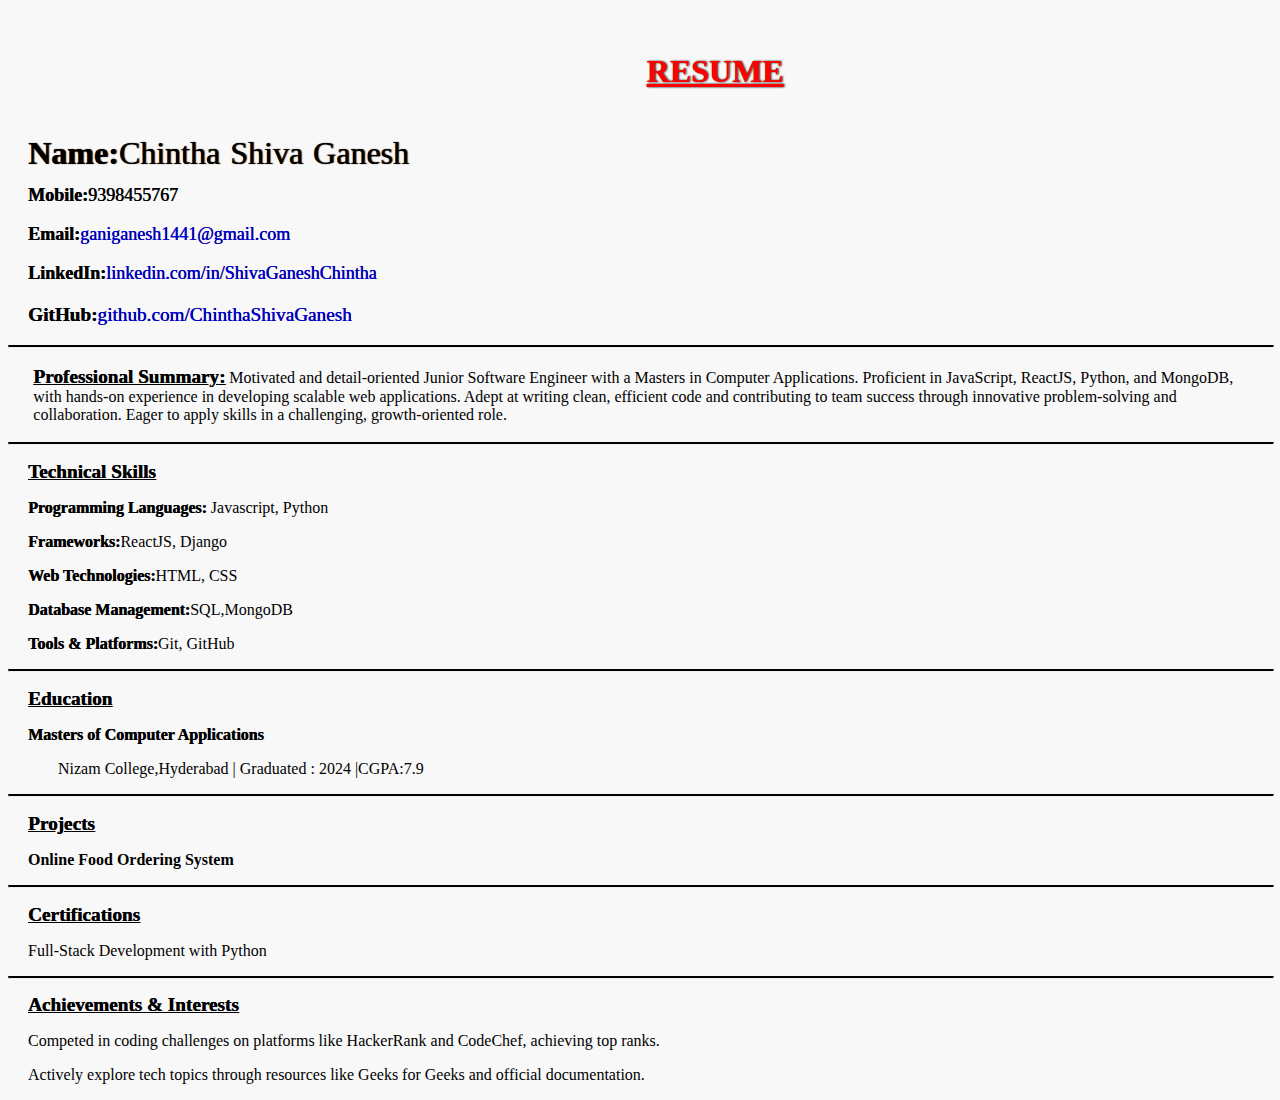
<file: index.html>
<!DOCTYPE html>
<html lang="en">
<head>
	<meta charset="UTF-8">
	<meta name="viewport" content="width=device-width, initial-scale=1.0">
	<title>My Resume</Title>
	<link href="./Resume.css" rel="stylesheet">
	</head>
	<body>
		<h1 class="heading">RESUME</h1>
		<div class="top">
			 	<p class="name"><b>Name:</b>Chintha Shiva Ganesh</p>
				<p class="Mobile"><b>Mobile:</b>9398455767</p>
				<p class="email"><b>Email:</b><a href="https://mail.google.com/mail/?tab=rm&ogbl">ganiganesh1441@gmail.com</a></p>
				<p class="linkedin"><b>LinkedIn:</b><a href="https://www.linkedin.com/in/shiva-ganesh-chintha-0a9302240?lipi=urn%3Ali%3Apage%3Ad_flagship3_profile_view_base_contact_details%3Bt1rPQb7QQ%2ByLx2XFqocFmw%3D%3D">linkedin.com/in/ShivaGaneshChintha</a><p>
				<p class="github"><b>GitHub:</b><a href="https://github.com/ChinthaShivaGanesh">github.com/ChinthaShivaGanesh</a>
		</div>
		<hr>
		<p class="Professional-summary"><b class="h2">Professional Summary:</b> Motivated and detail-oriented Junior Software Engineer with a Masters in Computer Applications. Proficient in JavaScript, ReactJS, Python, and MongoDB, with hands-on experience in developing scalable web applications. Adept at writing clean, efficient code and contributing to team success through innovative problem-solving and collaboration. Eager to apply skills in a challenging, growth-oriented role.
		</p>
		<hr>
		<h2 class="Technical-skills">Technical Skills</h2>
		<p class="pl"><b class="p2">Programming Languages:</b> Javascript, Python</p>
		<p ><b class="fw">Frameworks:</b>ReactJS, Django</p>
		<p ><b class="wt">Web Technologies:</b>HTML, CSS</p>
		<p ><b class="db">Database Management:</b>SQL,MongoDB</p>
		<p ><b class="tools">Tools & Platforms:</b>Git, GitHub</p>
		<hr>
		<h2 class="edu">Education</h2>
		<p class="degreename"><b>Masters of Computer Applications</b></p>
		<p class="clgname">Nizam College,Hyderabad | Graduated : 2024 |CGPA:7.9</p>
		<hr>
		<h2 class="proj">Projects</h2>
		<p class="projtitle"><b>Online Food Ordering System</b></p>
		<hr>
		<h2 class="certi">Certifications</h2>
		<p class="cername">Full-Stack Development with Python</p>
		<hr>
		<h2 class="Achievements">Achievements & Interests</h2>
		<p class="ach1">Competed in coding challenges on platforms like HackerRank and CodeChef, achieving top ranks.</p>
		<p class="ach1">Actively explore tech topics through resources like Geeks for Geeks and official documentation.</p>
</body> 
</html>
</file>
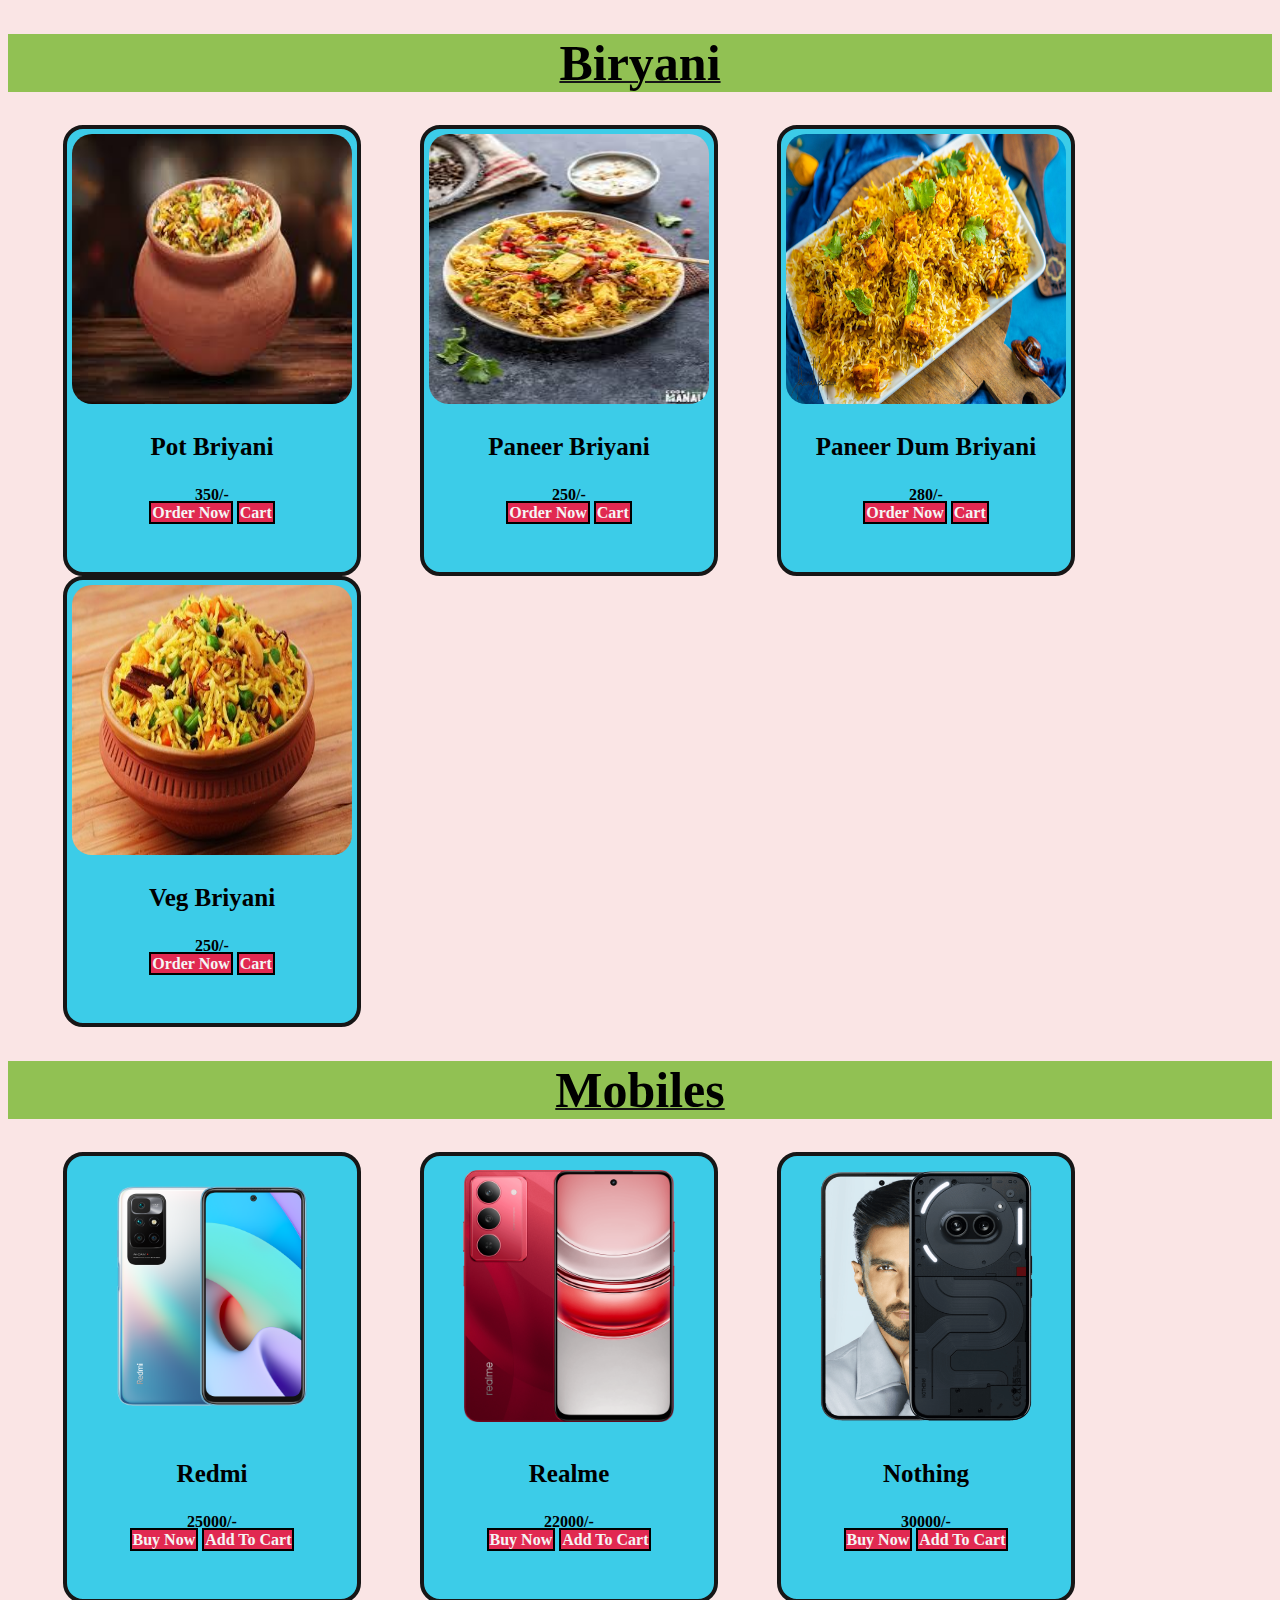
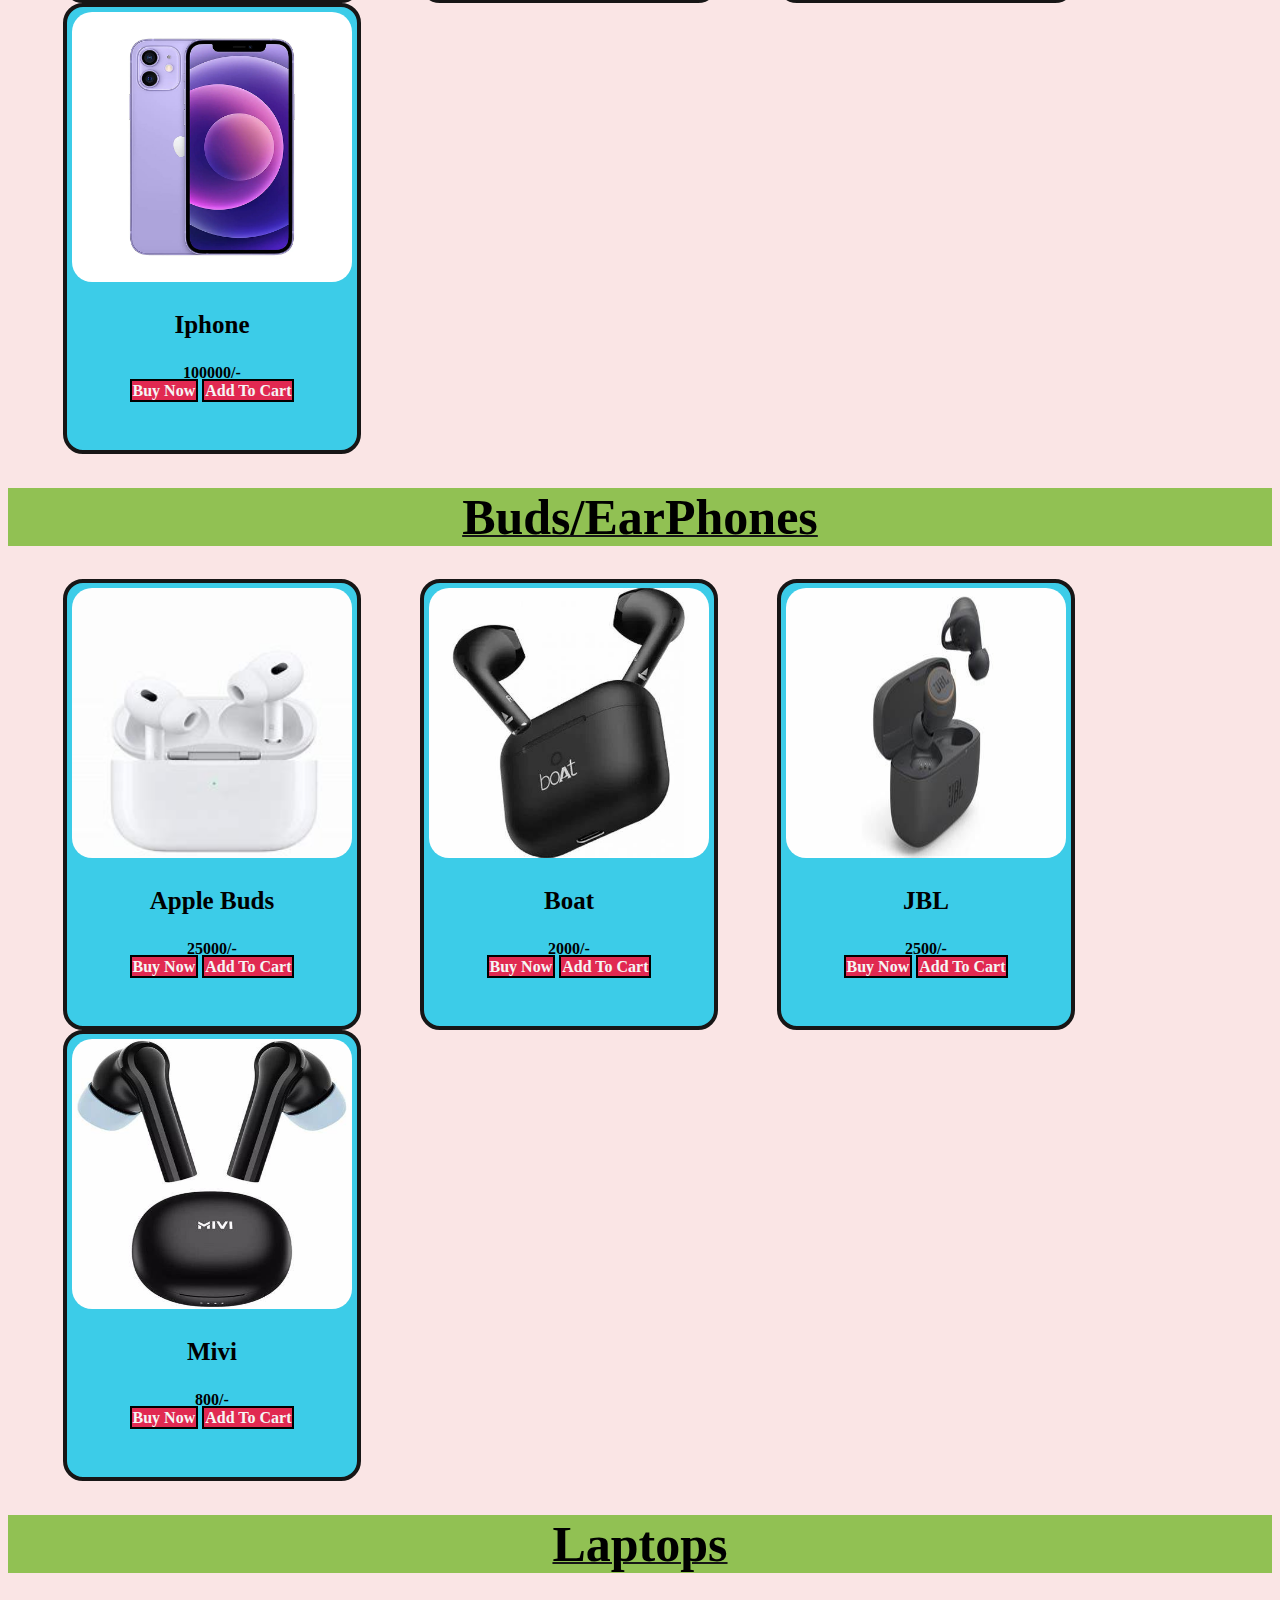
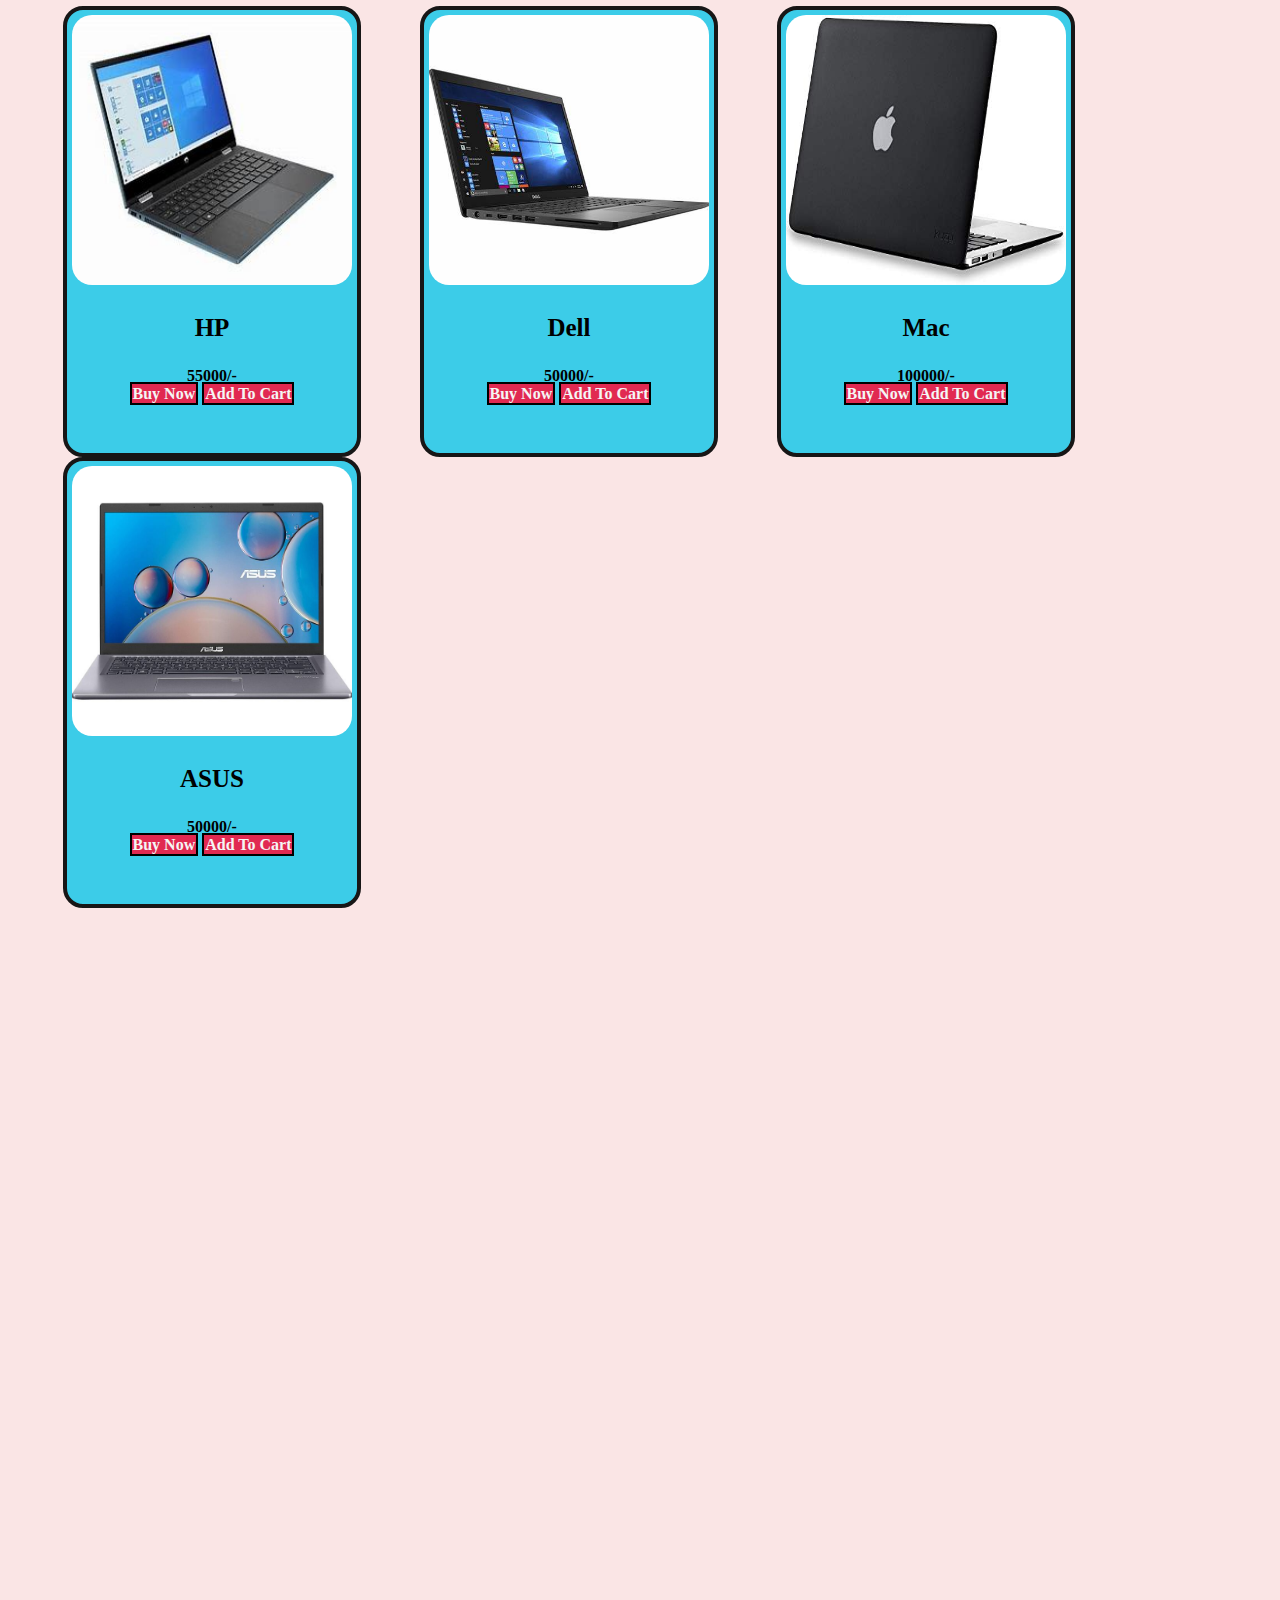
<file: Day2/Cards.html>
<!DOCTYPE html>
<html lang="en">
<head>
    <meta charset="UTF-8">
    <meta name="viewport" content="width=device-width, initial-scale=1.0">
    <title>Cards </title>
    <link href="./Cards.css" rel="stylesheet">
</head>
<body>
    <h1>Biryani</h1>
    <div class="div1">
        <img src="./PotBiryani.jpg"/>
        <p>Pot Briyani</p>
        <span class=>350/-</span>
        <div class="button">
        <span>Order Now</span>
        <span>Cart</span>
        </div> 
    </div>

    <div class="div1">
        <img src="./PaneerBiryani.png"/>
        <p>Paneer Briyani</p>
        <span class=>250/-</span>
        <div class="button">
        <span>Order Now</span>
        <span>Cart</span>
        </div> 
    </div>

    <div class="div1">
        <img src="./PDB2.jpg"/>
        <p>Paneer Dum Briyani</p>
        <span class>280/-</span>
        <div class="button">
        <span>Order Now</span>
        <span>Cart</span>
        </div> 
    </div>

    <div class="div1">
        <img src="./VegBiryani.jpg"/>
        <p>Veg Briyani</p>
        <span class>250/-</span>
        <div class="button">
        <span>Order Now</span>
        <span>Cart</span>
        </div> 
    </div>

    <h1>Mobiles</h1>
    <div class="div1">
        <img src="./Redmi.png"/>
        <p>Redmi</p>
        <span class>25000/-</span>
        <div class="button">
        <span>Buy Now</span>
        <span>Add To Cart</span>
        </div> 
    </div>

    <div class="div1">
        <img src="./Realme.png"/>
        <p>Realme</p>
        <span class>22000/-</span>
        <div class="button">
        <span>Buy Now</span>
        <span>Add To Cart</span>
        </div> 
    </div>

    <div class="div1">
        <img src="./Nothing.png"/>
        <p>Nothing</p>
        <span class>30000/-</span>
        <div class="button">
        <span>Buy Now</span>
        <span>Add To Cart</span>
        </div> 
    </div>

    <div class="div1">
        <img src="./APPLE.jpg"/>
        <p>Iphone</p>
        <span class>100000/-</span>
        <div class="button">
        <span>Buy Now</span>
        <span>Add To Cart</span>
        </div> 
    </div>

    <h1>Buds/EarPhones</h1>
    <div class="div1">
        <img src="./AppleBuds.jpg"/>
        <p>Apple Buds</p>
        <span class>25000/-</span>
        <div class="button">
        <span>Buy Now</span>
        <span>Add To Cart</span>
        </div> 
    </div>

    <div class="div1">
        <img src="./Boat.jpg"/>
        <p>Boat</p>
        <span class>2000/-</span>
        <div class="button">
        <span>Buy Now</span>
        <span>Add To Cart</span>
        </div> 
    </div>

    <div class="div1">
        <img src="./JBL.jpg"/>
        <p>JBL</p>
        <span class>2500/-</span>
        <div class="button">
        <span>Buy Now</span>
        <span>Add To Cart</span>
        </div> 
    </div>

    <div class="div1">
        <img src="./Mivi.jpg"/>
        <p>Mivi</p>
        <span class>800/-</span>
        <div class="button">
        <span>Buy Now</span>
        <span>Add To Cart</span>
        </div> 
    </div>

    <h1>Laptops</h1>
    <div class="div1">
        <img src="./HP.jpg"/>
        <p>HP</p>
        <span class>55000/-</span>
        <div class="button">
        <span>Buy Now</span>
        <span>Add To Cart</span>
        </div> 
    </div>

    <div class="div1">
        <img src="./Dell.jpg"/>
        <p>Dell</p>
        <span class>50000/-</span>
        <div class="button">
        <span>Buy Now</span>
        <span>Add To Cart</span>
        </div> 
    </div>

    <div class="div1">
        <img src="./Mac.jpg"/>
        <p>Mac</p>
        <span class>100000/-</span>
        <div class="button">
        <span>Buy Now</span>
        <span>Add To Cart</span>
        </div> 
    </div>

    <div class="div1">
        <img src="./ASUS.jpg"/>
        <p>ASUS</p>
        <span class>50000/-</span>
        <div class="button">
        <span>Buy Now</span>
        <span>Add To Cart</span>
        </div> 
    </div>
</file>
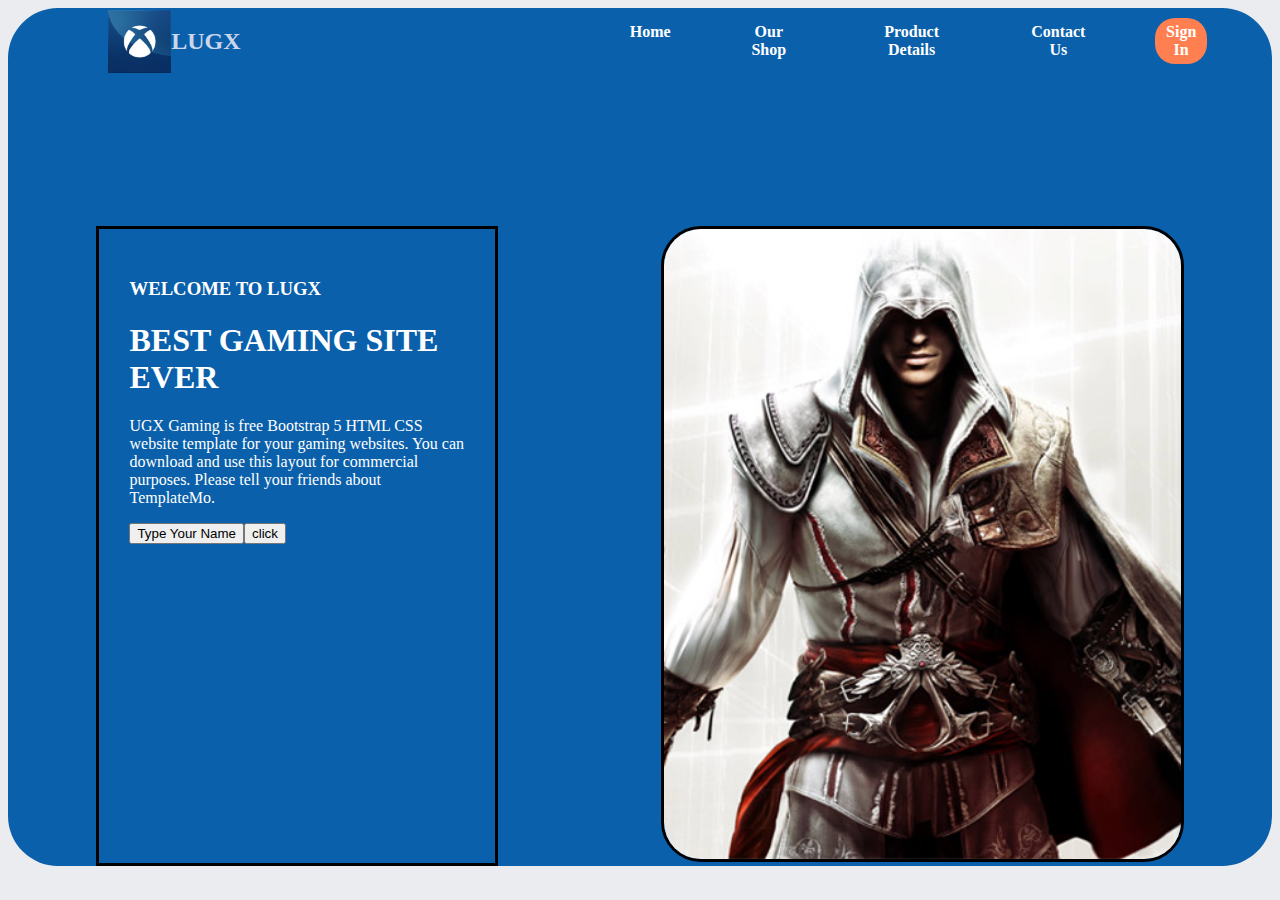
<file: Day5/Live View Page.html>
<!DOCTYPE html>
<html lang="en">
<head>
    <meta charset="UTF-8">
    <meta name="viewport" content="width=device-width, initial-scale=1.0">
    <title>LUGX</title>
    <link rel="stylesheet" href="./Live View Page.css">
</head>
<body>
    <div id="chocobar">
    <div id="navbar">
        <img src="./Logo2.jpg" class="img1">
        <span><h2 id="navbar-name">LUGX</h2></span>
        <div id="nav_links">
            <a href="" class="home">Home</a>
            <a href="" class="ourshop">Our Shop</a>
            <a href="" class="productdetails">Product Details</a>
            <a href="" class="contactus">Contact Us</a>
            <a href="" class="signin">Sign In</a>
        </div>
    </div>    
        <div class="navbar2">
            <div class="leftnavbar">
               <span><h3>WELCOME TO LUGX</h3></span>
               <h1>BEST GAMING <span class="site">SITE</span> EVER</h1>
               <P>UGX Gaming is free Bootstrap 5 HTML CSS website template for your gaming websites. 
                You can download and use this layout for commercial purposes. Please tell your friends 
                about TemplateMo.
            </P>
            <input type="button" value="Type Your Name"><button>click</button>
            </div>
            <div class="rightnavbar">
             <img src="./Maskman.jpg">
            </div>
        </div>
    </div>    
</body>
</html>
</file>
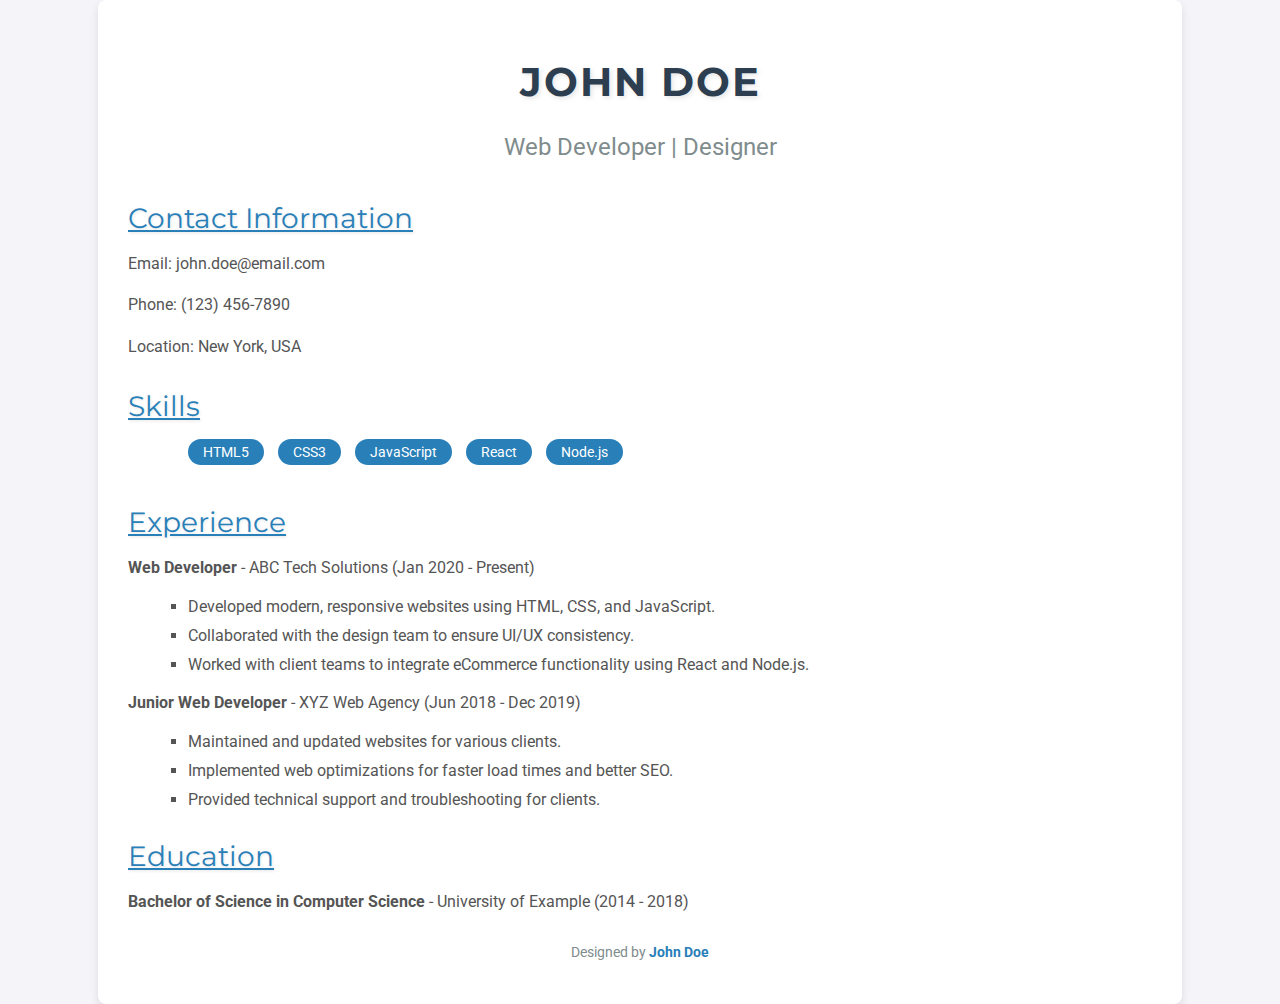
<file: Research Topic/SampleResume.html>
<!DOCTYPE html>
<html lang="en">
<head>
  <meta charset="UTF-8">
  <meta name="viewport" content="width=device-width, initial-scale=1.0">
  <title>My Resume</title>
  <link href="https://fonts.googleapis.com/css2?family=Roboto:wght@400;500;700&family=Montserrat:wght@300;400&display=swap" rel="stylesheet">
  <style>
    body {
      font-family: 'Roboto', sans-serif;
      margin: 0;
      padding: 0;
      background-color: #f4f4f9;
      color: #333;
    }

    .container {
      width: 80%;
      margin: 0 auto;
      background-color: #fff;
      padding: 30px;
      box-shadow: 0 4px 8px rgba(0, 0, 0, 0.1);
      border-radius: 8px;
    }

    header {
      text-align: center;
      margin-bottom: 40px;
    }

    header h1 {
      font-family: 'Montserrat', sans-serif;
      font-size: 40px;
      color: #2C3E50;
      text-transform: uppercase;
      letter-spacing: 2px;
      text-shadow: 2px 2px 5px rgba(0, 0, 0, 0.1);
    }

    header h2 {
      font-size: 24px;
      color: #7F8C8D;
      font-weight: 400;
      margin-top: 10px;
    }

    .section-title {
      font-family: 'Montserrat', sans-serif;
      font-size: 28px;
      color: #2980B9;
      text-decoration: underline;
      margin-bottom: 15px;
      text-shadow: 1px 1px 3px rgba(0, 0, 0, 0.1);
    }

    .section {
      margin-bottom: 30px;
    }

    .content p {
      font-size: 16px;
      line-height: 1.6;
      color: #555;
      margin-bottom: 10px;
      text-align: justify;
    }

    .content ul {
      list-style-type: square;
      margin-left: 20px;
      color: #555;
    }

    .content ul li {
      margin-bottom: 10px;
    }

    .skills li {
      display: inline-block;
      margin-right: 10px;
      background-color: #2980B9;
      color: #fff;
      padding: 5px 15px;
      border-radius: 20px;
      font-size: 14px;
    }

    footer {
      text-align: center;
      font-size: 14px;
      color: #7F8C8D;
      margin-top: 20px;
      font-family: 'Roboto', sans-serif;
    }

    footer a {
      color: #2980B9;
      text-decoration: none;
      font-weight: bold;
    }

    footer a:hover {
      text-decoration: underline;
    }

  </style>
</head>
<body>

  <div class="container">
    <header>
      <h1>John Doe</h1>
      <h2>Web Developer | Designer</h2>
    </header>

    <div class="section">
      <div class="section-title">Contact Information</div>
      <div class="content">
        <p>Email: john.doe@email.com</p>
        <p>Phone: (123) 456-7890</p>
        <p>Location: New York, USA</p>
      </div>
    </div>

    <div class="section">
      <div class="section-title">Skills</div>
      <div class="content">
        <ul class="skills">
          <li>HTML5</li>
          <li>CSS3</li>
          <li>JavaScript</li>
          <li>React</li>
          <li>Node.js</li>
        </ul>
      </div>
    </div>

    <div class="section">
      <div class="section-title">Experience</div>
      <div class="content">
        <p><strong>Web Developer</strong> - ABC Tech Solutions (Jan 2020 - Present)</p>
        <ul>
          <li>Developed modern, responsive websites using HTML, CSS, and JavaScript.</li>
          <li>Collaborated with the design team to ensure UI/UX consistency.</li>
          <li>Worked with client teams to integrate eCommerce functionality using React and Node.js.</li>
        </ul>
        <p><strong>Junior Web Developer</strong> - XYZ Web Agency (Jun 2018 - Dec 2019)</p>
        <ul>
          <li>Maintained and updated websites for various clients.</li>
          <li>Implemented web optimizations for faster load times and better SEO.</li>
          <li>Provided technical support and troubleshooting for clients.</li>
        </ul>
      </div>
    </div>

    <div class="section">
      <div class="section-title">Education</div>
      <div class="content">
        <p><strong>Bachelor of Science in Computer Science</strong> - University of Example (2014 - 2018)</p>
      </div>
    </div>

    <footer>
      <p>Designed by <a href="https://www.linkedin.com/in/johndoe" target="_blank">John Doe</a></p>
    </footer>
  </div>

</body>
</html>
</file>
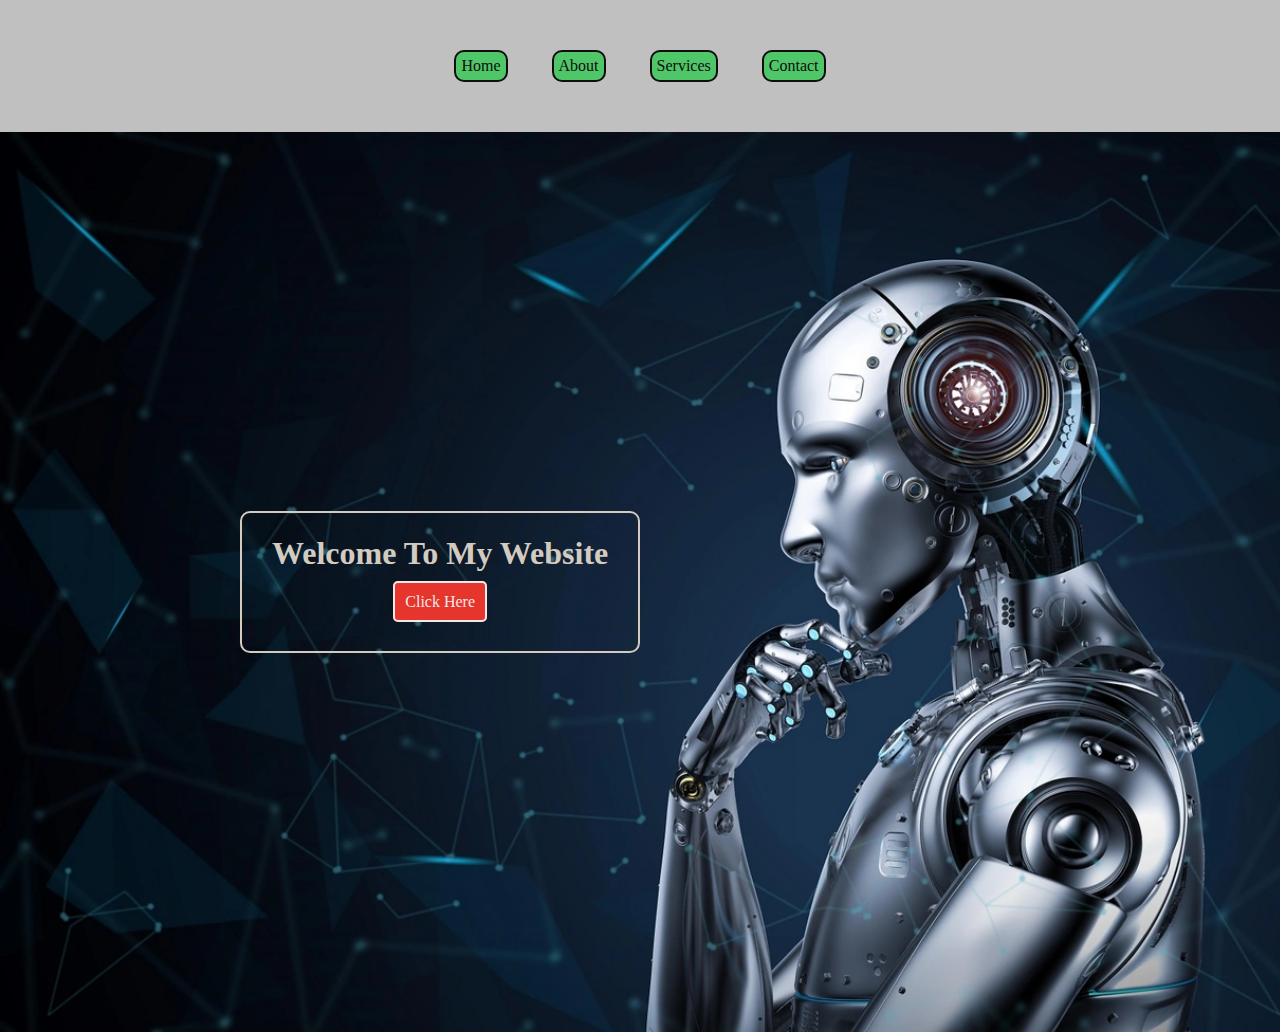
<file: Research Topic/Sticky Position.html>
<!DOCTYPE html>
<html lang="en">
<head>
    <meta charset="UTF-8">
    <meta name="viewport" content="width=device-width, initial-scale=1.0">
    <title>Sticky Position</title>
    <link rel="stylesheet" href="./Sticky Position.css">
</head>
<body>
    <div class="navbar">
        <a href="#home">Home</a>
        <a href="#about">About</a>
        <a href="#services">Services</a>
        <a href="#contact">Contact</a>
    </div>
    <div class="herobanner">
        <div class="herotext">
            <h1>Welcome To My Website</h1>
            <span>Click Here</span>
        </div>
    </div>
    <div 
</body>
</html>
</file>
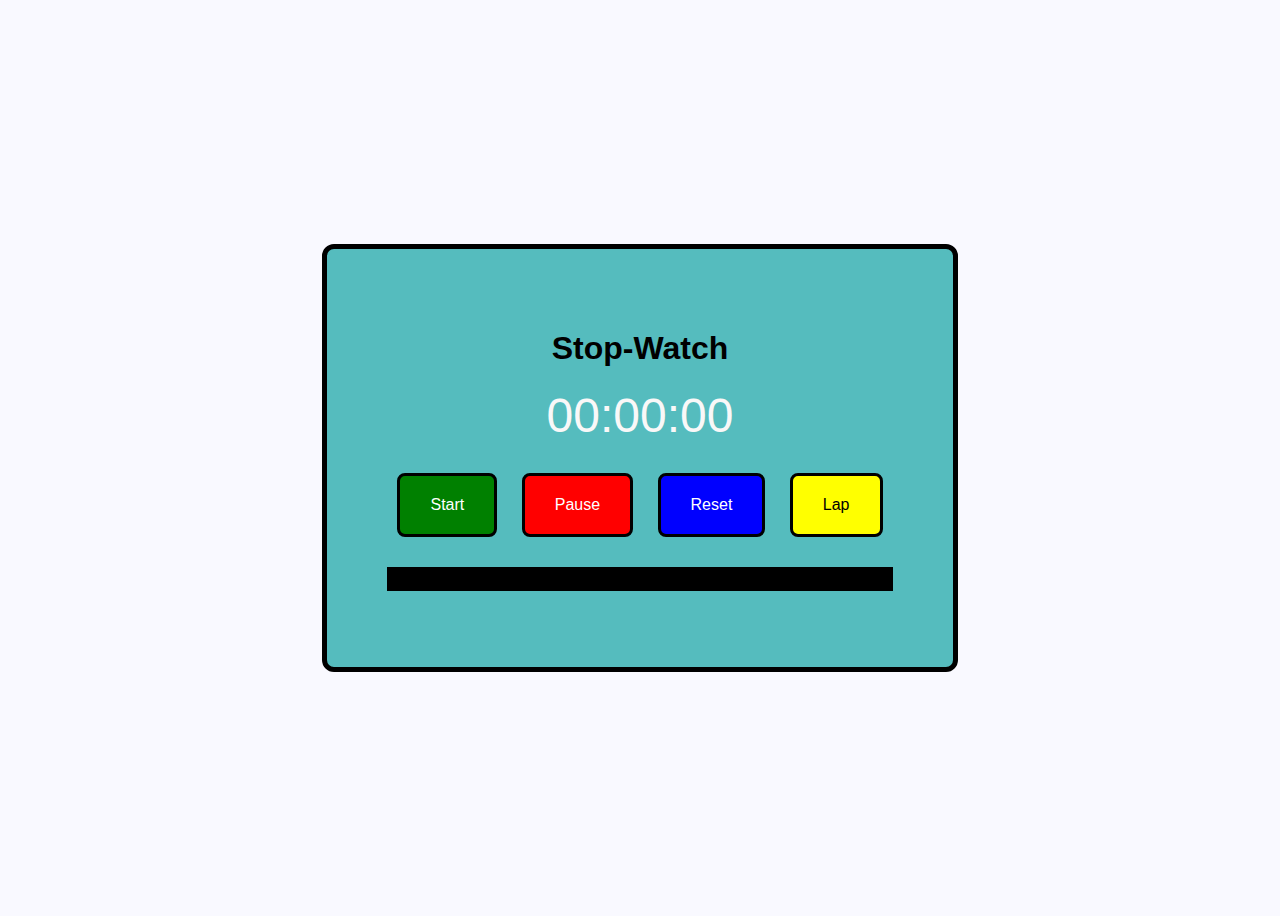
<file: StopWatch/Stopwatch - Copy.html>
<!DOCTYPE html>
<html lang="en">
<head>
  <meta charset="UTF-8" />
  <meta name="viewport" content="width=device-width, initial-scale=1.0"/>
  <title>Stopwatch</title>
  <link rel="stylesheet" href="./Stopwatch - Copy.css"/>
</head>
<body>
  <div class="container">
    <h1>Stop-Watch</h1>
    <div id="display">00:00:00</div>
    <div class="buttons">
      <button id="startBtn">Start</button>
      <button id="pauseBtn">Pause</button>
      <button id="resetBtn">Reset</button>
      <button id="lapBtn">Lap</button>
    </div>
    <ul id="laps"></ul>
  </div>
  <script src="./Stopwatch - Copy.js"></script>
</body>
</html>
</file>
<file: Resume.css>
body{
    background-color: rgb(248, 248, 249);
    text-indent: 20px;
    
}


.heading{
    display: block;
    text-align: center;
    color: rgb(255, 0, 0);    
    text-decoration: underline;
    text-shadow: 1px 0px 2px #000000;
    font-family: 'Times New Roman', Times, serif;
    border: #000000;
    line-height: 100px;
    text-indent: 150px;
}


.name{
    display: block;
    font-size: xx-large;
    text-shadow: 1px 0px 1px #000000;
    word-spacing: 2px;
    text-transform: capitalize;
    text-indent: 20px;
    line-height: 0px;
}

.place{
    display:block;
    font-size: large;
    text-shadow: 1px 0px 1px #000000;
    text-transform: capitalize;
    
}

.Mobile{
    display: block;
    font-size: large;
    text-shadow: 0.5px 0px 0.5px #000000;
    text-transform: capitalize;

}

.email{
    display: block;
    font-size: large;
    text-shadow: 0.5px 0px 0.5px #000000;
    text-transform:none;
}

.email a{
    text-decoration: none;
}

.linkedin{
    display: block;
    font-size: large;
    text-shadow: 0.5px 0px 0.5px #000000;
    text-transform:none;
}

.linkedin a{
    text-decoration: none;
}

.github{
    display: block;
    font-size: larger;
    text-shadow: 0.5px 0px 0.5px #000000;
    text-transform:none;
}

.github a{
    text-decoration: none;
}

hr{
    border-top: 2px solid #000000;
    width: 100%;
}

.Professional-summary{
   margin: auto;
   width: 96%;
   
  padding: 10px;
  text-indent: 0px;

}
.h2{
    font-size: larger;
    text-shadow: 0.5px 0px 0.5px #000000;
    text-transform:none;
    text-decoration: underline;

}

.Technical-skills{
    font-size: larger;
    text-shadow: 0.5px 0px 0.5px #000000;
    text-transform:none;
    text-decoration: underline;
}


.p2{
   display:inline-block; 
   font-size: medium;
    text-shadow: 0.5px 0px 0.5px #000000;
    text-transform:none;
    text-indent: 0px;
    line-height: 0px;
}

.fw{
    display:inline-block; 
    font-size: medium;
     text-shadow: 0.5px 0px 0.5px #000000;
     text-transform:none;
     text-indent: 0px;
     line-height: 0px;
}
.wt{
    display:inline-block; 
    font-size: medium;
     text-shadow: 0.5px 0px 0.5px #000000;
     text-transform:none;
     text-indent: 0px;
     line-height: 0px; 
}

.db{
    display:inline-block; 
    font-size: medium;
     text-shadow: 0.5px 0px 0.5px #000000;
     text-transform:none;
     text-indent: 0px;
     line-height: 0px; 
}

.tools{
    display:inline-block; 
    font-size: medium;
     text-shadow: 0.5px 0px 0.5px #000000;
     text-transform:none;
     text-indent: 0px;
     line-height: 0px; 
}

.edu{
    font-size: larger;
    text-shadow: 0.5px 0px 0.5px #000000;
    text-transform:none; 
    text-decoration: underline;
}

.degreename{
    font-size: medium;
    text-shadow: 0.5px 0px 0.5px #000000;
}
.clgname{
    font-size: medium;
    text-indent: 50px;
}

.proj{
    font-size:larger;
    text-shadow: 0.5px 0px 0.5px #000000;
    text-transform:none; 
    text-decoration: underline;  
}
.projtitle{
    font-size: medium;
}

.certi{
    font-size:larger;
    text-shadow: 0.5px 0px 0.5px #000000;
    text-transform:none; 
    text-decoration: underline; 
}

.cername{
    font-size: medium;
}

.Achievements{
    font-size:larger;
    text-shadow: 0.5px 0px 0.5px #000000;
    text-transform:none; 
    text-decoration: underline; 
}
</file>
<file: Day2/Cards.css>
/**.div1{
    height:250px;
    width: 160px;
    border:5px Solid black;
    padding: 50px;
            font-size: 20px;
            background-color: rgb(134, 13, 13);
            font-weight: bold;
            color: rgb(155, 126, 126);
            margin-left: 20px;
            margin-top: 20px;

}

.pic1{
    height: 40%;
    width: 300px;
}**/

body {
    background-color: rgb(250, 229, 229);
}

body>h1 {
    font-size:50px;
    text-align: center;
    text-decoration: 2px underline rgb(22, 22, 22);
    background-color: rgb(145, 193, 83);
}

.div1 {
    padding: 5px;
    padding-bottom: 50px;
    width: 280px;
    height: 80%;
    border: 4px solid rgb(23, 22, 22);
    border-radius: 20px;
    background-color: rgb(60, 204, 232);
    font-weight: bold;
    display: inline-block;
    text-align: center;
    margin-left: 55px;
}

.div1>img {
    width: 100%;
    height: 30vh;
    border-radius: 20px;
}

.div1>span {
padding-bottom:4000px;
}

.div1>p {
    font-size: 25px;
    text-align: center;
}

.button span {
    background-color: rgb(225, 41, 81);
    border: 2px solid black;
    color: whitesmoke;
    padding: 1px;
}
</file>
<file: Day5/Live View Page.css>
body{
    background-color: rgb(234, 236, 239);
}

#chocobar{
     background-color: rgb(10, 96, 171);
     border-radius: 50px;
}

#navbar{
    display: flex;
    justify-content: left;
    align-items: center;
    border-radius: 20px;
    background-color: rgba(14, 1, 89, 0.3)
    margin-left:80px;
}

#navbar > .img1{
    /*border: 5px solid;*/
    width: 5%;
   /* color:rgb(255, 132, 0);*/
    margin-left: 100px;
}

#navbar > span{
    color: rgb(204, 214, 235);
    text
}

#nav_links{
        display: flex;
        column-gap: 0px;
        justify-content: right;
        /*border: 2px solid;
        background-color: rgb(194, 162, 168);*/
        padding:5px;
        margin-left:30%;
        text-align: center;
    }

#nav_links > a{
        text-decoration: none;
        font-weight: 900;
        padding: 5px;
        margin-right: 60px;
        color: white;

    }

.signin{
    border-radius: 20px;
    padding: 8px;
    background-color: coral;
    color: rgb(24, 25, 23);
}

.navbar2{
    display: flex;
    padding-left: 7%;
    padding-right: 7%;
    padding-top: 12%;
}

.rightnavbar > img{
    border: 3px solid;
    width: auto;
    height:70vh;
    border-radius:40px;

}

.leftnavbar{
    border:3px solid;
    padding:30px;
    margin-right:15%;
    padding-bottom: 0%;
    
}

.leftnavbar > span{
    color: white;
}

.leftnavbar > h1{
color: white;
}

.leftnavbar > p{
    color: white;
}

.leftnavbar > .site {
    text-decoration-line: underline;
}

.navbar2 > input{
    border-radius:80px;
    border: 5px solid;
    color: greenyellow;
}
</file>
<file: Research Topic/Sticky Position.css>
body,html{
    margin: 0;
    padding: 0;
    height: 100%;
}

.navbar{
    position: sticky
    top: 5px;
    background-color:silver;
    padding: 30px;
    text-align:center;
}

.navbar a{
    color: rgb(14, 14, 15);
    text-decoration: none;
    padding:5px;
    border: 2px solid;
    border-radius: 10px;
    display:inline-block;
    background-color: rgb(79, 198, 103);
    margin: 20px;
}

.herobanner{
    background-image: url(./Ai\ Thinking.webp);
    height:100vh;
    max-width: 100%;
    background-repeat: no-repeat;
    background-size: cover;
    display: flex;
    justify-content:left;
    position: relative;
    align-items: center;
    z-index:10;
} 

.herotext{
    color:rgb(212, 203, 192);
    padding:0 30px 40px ;
    text-align:center;
    border-radius: 10px;
    border: 2px solid;
    margin-left: 240px;
    z-index: -10;
}

.herotext span{
    border: 2px solid;
    padding: 10px;
    margin: 50px;
    border-radius: 5px;
    background-color: rgb(229, 53, 44);
    color: rgb(241, 234, 234);
}
</file>
<file: StopWatch/Stopwatch - Copy.css>
body {
  background-color: #f9f9ff;
  color: rgb(249, 248, 248);
  font-family: 'Segoe UI', sans-serif;
  display: flex;
  justify-content: center;
  align-items: center;
  height: 100vh;
}

.container {
  text-align: center;
  background-color: #55bcbe;
  padding: 60px;
  border-radius: 12px;
  /* box-shadow: 0 0 15px rgba(0,0,0,0.5); */
  border : 5px solid black;
}

h1{
    color: black;
    /* border: 2px solid; */
    /* text-shadow:white; */
}

#display {
  font-size: 48px;
  margin: 20px 0;
}

.buttons button {
  margin: 10px;
  padding: 20px 30px;
  font-size: 16px;
  cursor: pointer;
  border: 3px solid black;
  border-radius: 8px;
  background-color: #d0403e;
  color: white;
}

#startBtn{
    background-color: green;
}

#pauseBtn{
    background-color: red;
}

#resetBtn{
    background-color: blue;
}

#lapBtn{
background-color: yellow;
color: black;
}

#laps {
  margin-top: 20px;
  list-style: none;
  padding: 10px;
  background-color: black;
  border : 2px solid black;
}
</file>
